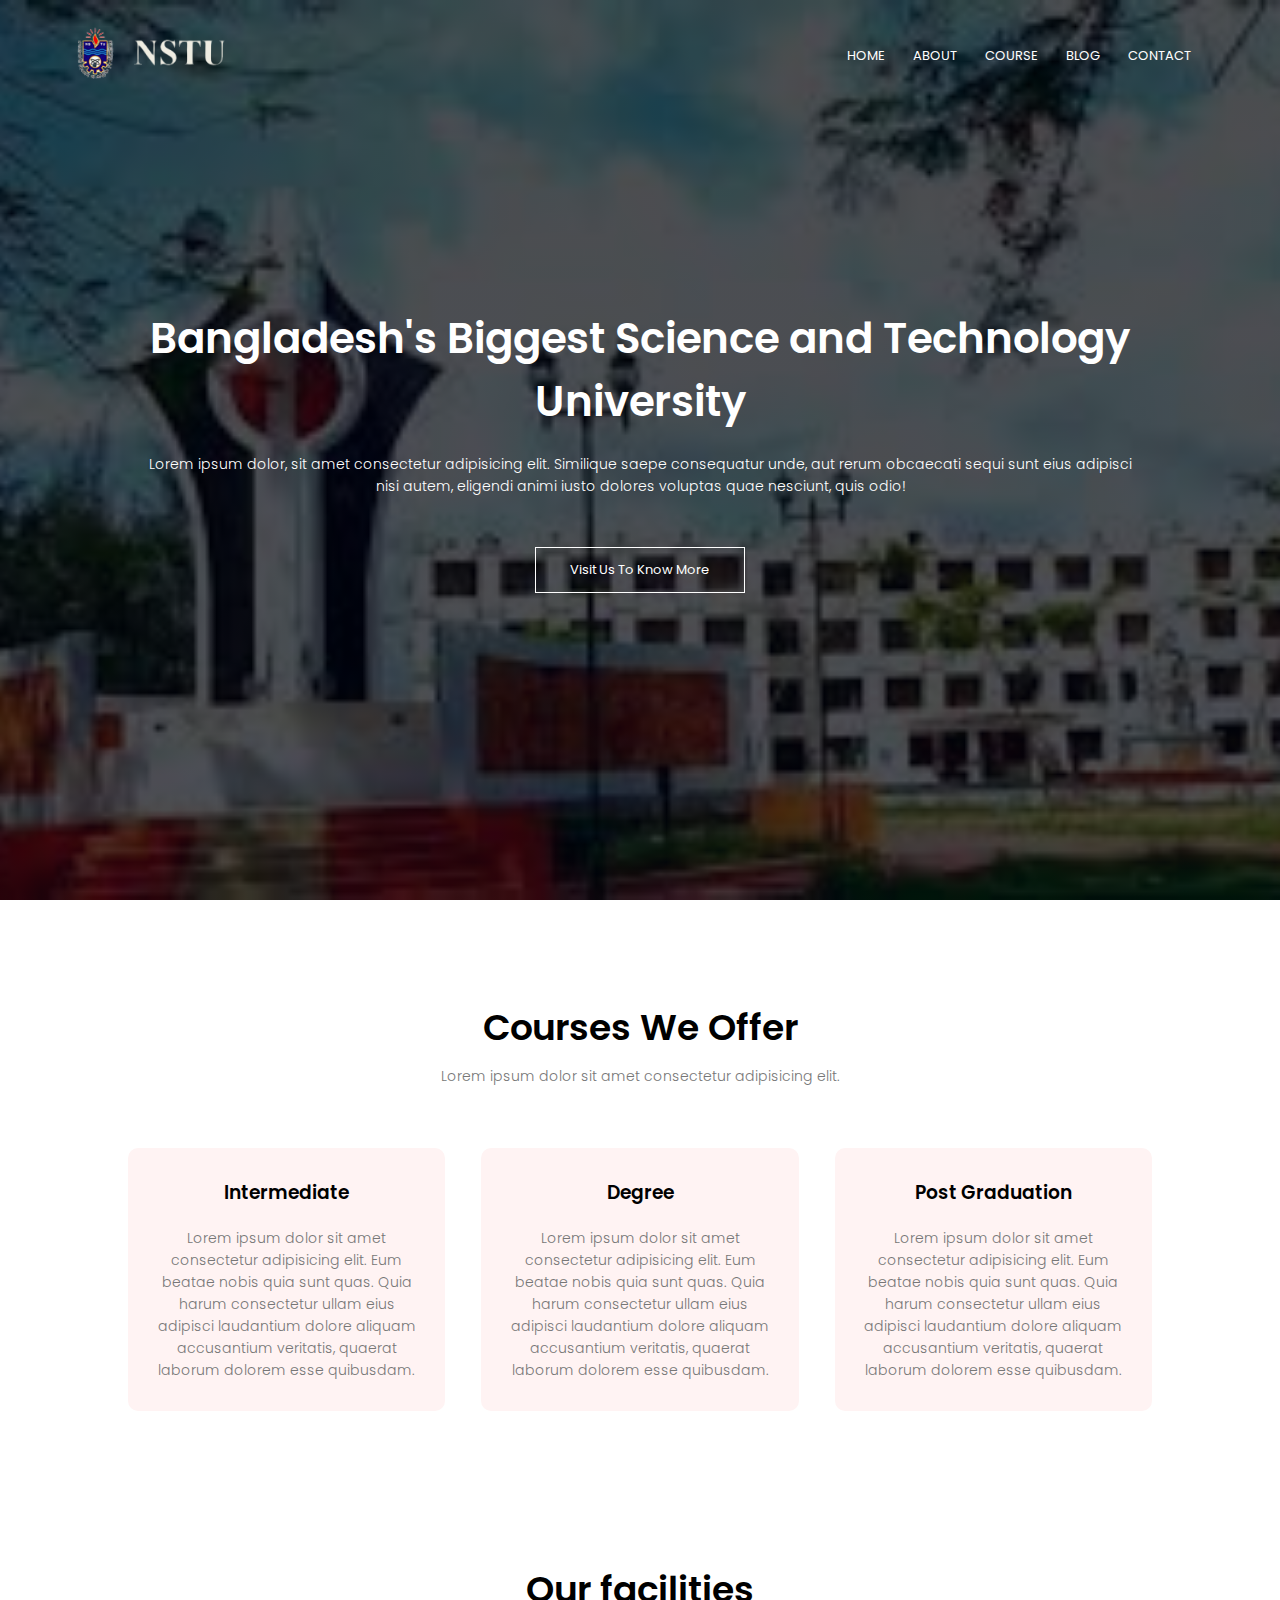
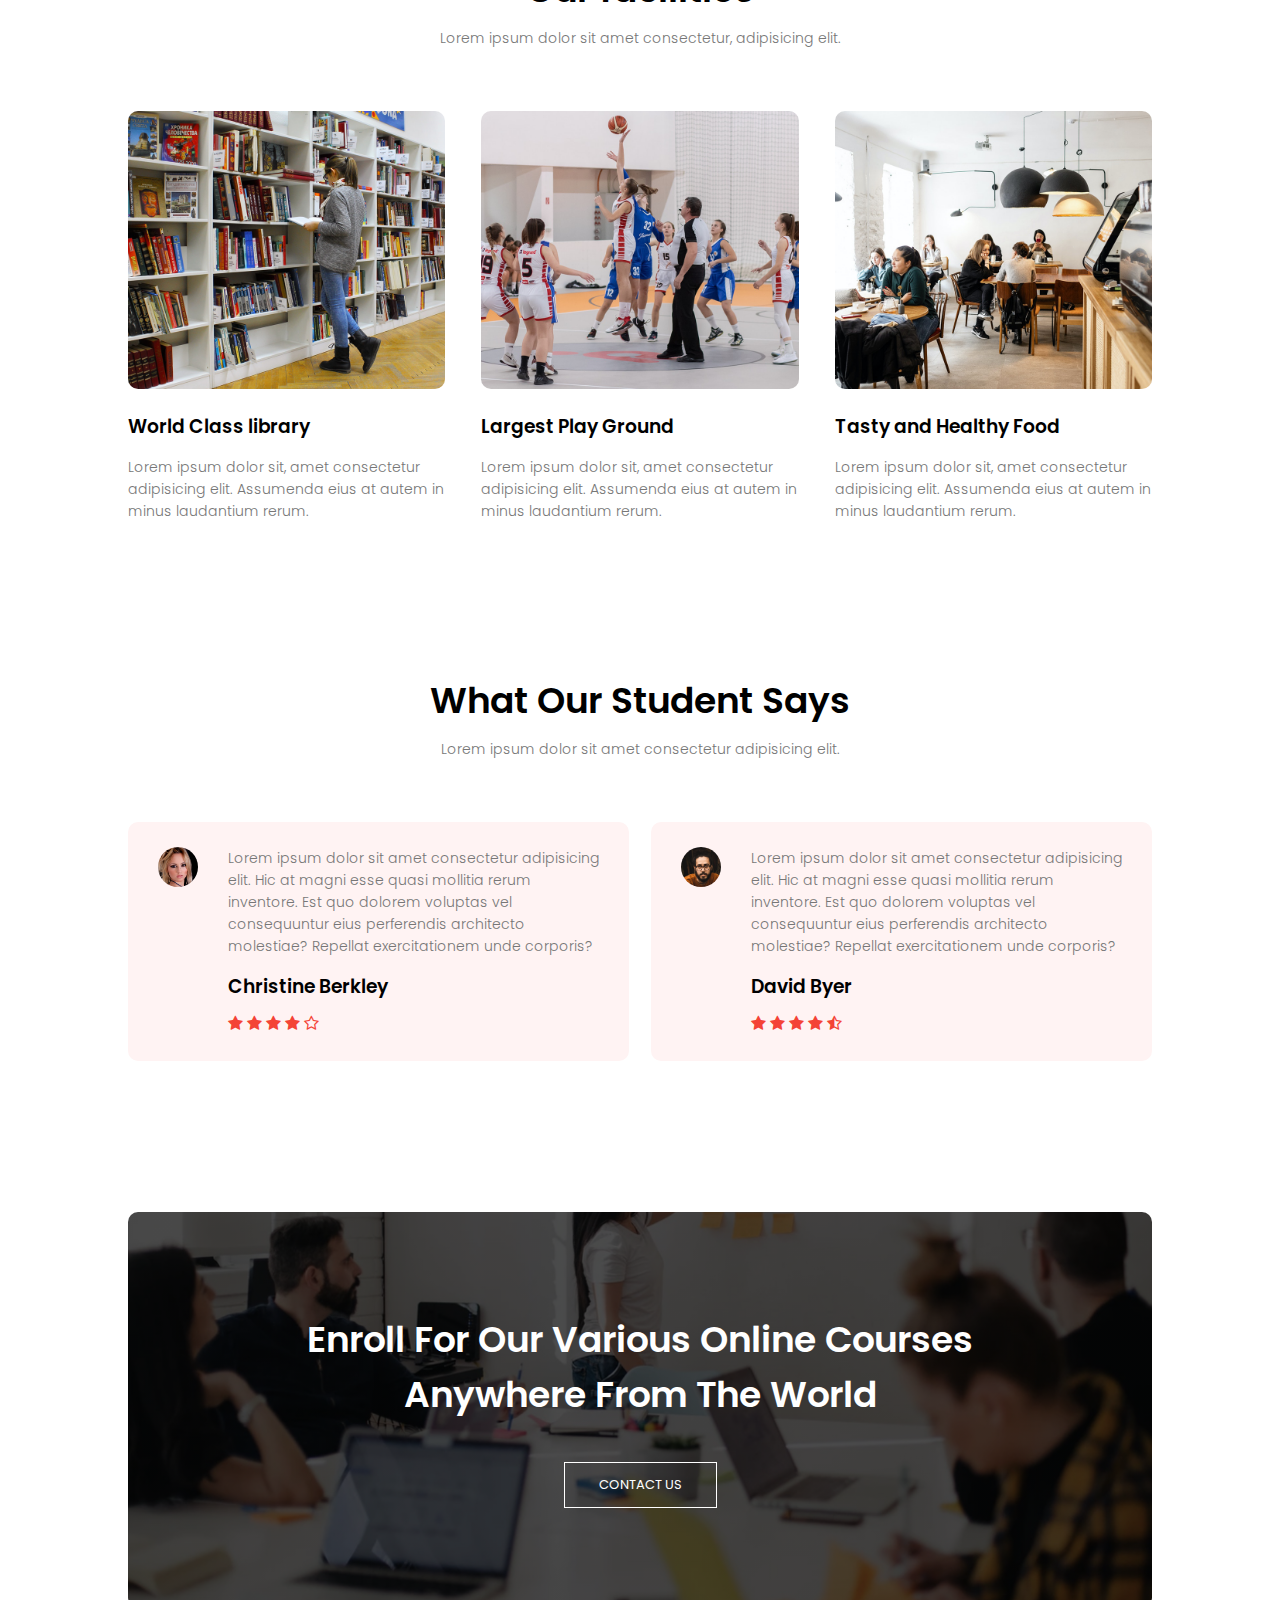
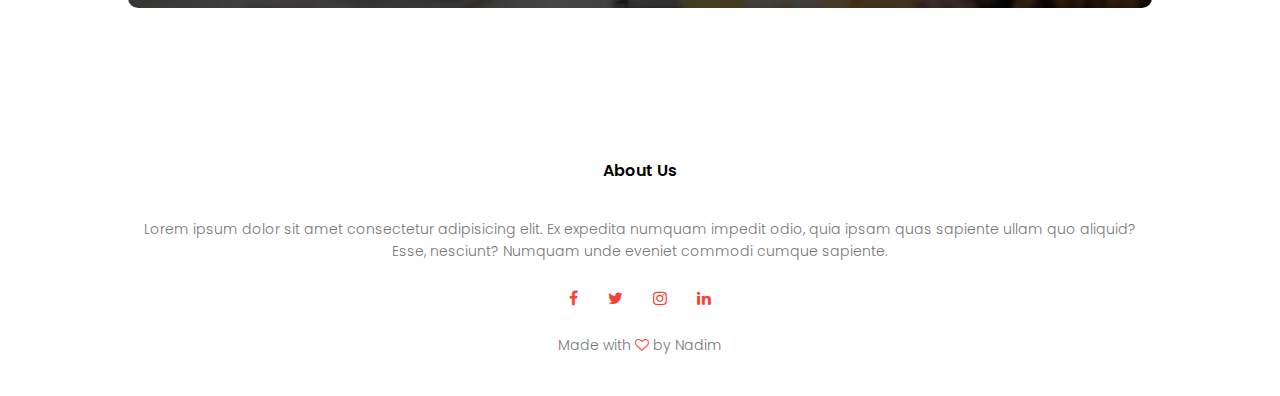
<file: index.html>
<!DOCTYPE html>
<html lang="en">
  <head>
    <meta charset="UTF-8" />
    <meta http-equiv="X-UA-Compatible" content="IE=edge" />
    <meta name="viewport" content="width=device-width, initial-scale=1.0" />
    <link rel="stylesheet" href="style.css" />
    <link rel="preconnect" href="https://fonts.googleapis.com" />
    <link rel="preconnect" href="https://fonts.gstatic.com" crossorigin />
    <link
      href="https://fonts.googleapis.com/css2?family=Poppins:wght@100;200;300;400;600;700&display=swap"
      rel="stylesheet"
    />
    <link
      href="http://cdnjs.cloudflare.com/ajax/libs/font-awesome/4.3.0/css/font-awesome.css"
      rel="stylesheet"
      type="text/css"
    />
    <title>Noakhali Science and Technology University</title>
  </head>
  <body>
    <section class="header">
      <nav>
        <a href="index.html"><img src="images/logo.png" alt="" /></a>
        <div class="nav-links" id="navLinks">
          <i class="fa fa-times" onclick="hideMenu()"></i>
          <ul>
            <li><a href="index.html">HOME</a></li>
            <li><a href="about.html">ABOUT</a></li>
            <li><a href="course.html">COURSE</a></li>
            <li><a href="blog.html">BLOG</a></li>
            <li><a href="contact.html">CONTACT</a></li>
          </ul>
        </div>
        <i class="fa fa-bars" onclick="showMenu()"></i>
      </nav>
      <div class="text-box">
        <h1>Bangladesh's Biggest Science and Technology University</h1>
        <p>
          Lorem ipsum dolor, sit amet consectetur adipisicing elit. Similique
          saepe consequatur unde, aut rerum obcaecati sequi sunt eius adipisci
          <br />
          nisi autem, eligendi animi iusto dolores voluptas quae nesciunt, quis
          odio!
        </p>
        <a href="" class="hero-btn">Visit Us To Know More</a>
      </div>
    </section>

    <!-- --------------Course------------- -->
    <section class="course">
      <h1>Courses We Offer</h1>
      <p>Lorem ipsum dolor sit amet consectetur adipisicing elit.</p>
      <div class="row">
        <div class="course-col">
          <h3>Intermediate</h3>
          <p>
            Lorem ipsum dolor sit amet consectetur adipisicing elit. Eum beatae
            nobis quia sunt quas. Quia harum consectetur ullam eius adipisci
            laudantium dolore aliquam accusantium veritatis, quaerat laborum
            dolorem esse quibusdam.
          </p>
        </div>
        <div class="course-col">
          <h3>Degree</h3>
          <p>
            Lorem ipsum dolor sit amet consectetur adipisicing elit. Eum beatae
            nobis quia sunt quas. Quia harum consectetur ullam eius adipisci
            laudantium dolore aliquam accusantium veritatis, quaerat laborum
            dolorem esse quibusdam.
          </p>
        </div>
        <div class="course-col">
          <h3>Post Graduation</h3>
          <p>
            Lorem ipsum dolor sit amet consectetur adipisicing elit. Eum beatae
            nobis quia sunt quas. Quia harum consectetur ullam eius adipisci
            laudantium dolore aliquam accusantium veritatis, quaerat laborum
            dolorem esse quibusdam.
          </p>
        </div>
      </div>
    </section>
    <!-- -------------------------Facilities-------------------------- -->
    <section class="facilities">
      <h1>Our facilities</h1>
      <p>Lorem ipsum dolor sit amet consectetur, adipisicing elit.</p>
      <div class="row">
        <div class="facilities-col">
          <img src="images/library.png" alt="" />
          <h3>World Class library</h3>
          <p>
            Lorem ipsum dolor sit, amet consectetur adipisicing elit. Assumenda
            eius at autem in minus laudantium rerum.
          </p>
        </div>
        <div class="facilities-col">
          <img src="images/basketball.png" alt="" />
          <h3>Largest Play Ground</h3>
          <p>
            Lorem ipsum dolor sit, amet consectetur adipisicing elit. Assumenda
            eius at autem in minus laudantium rerum.
          </p>
        </div>
        <div class="facilities-col">
          <img src="images/cafeteria.png" alt="" />
          <h3>Tasty and Healthy Food</h3>
          <p>
            Lorem ipsum dolor sit, amet consectetur adipisicing elit. Assumenda
            eius at autem in minus laudantium rerum.
          </p>
        </div>
      </div>
    </section>

    <!-- ------------------Testimonials--------------------- -->
    <section class="testimonials">
      <h1>What Our Student Says</h1>
      <p>Lorem ipsum dolor sit amet consectetur adipisicing elit.</p>
      <div class="row">
        <div class="testimonial-col">
          <img src="images/user1.jpg" alt="" />
          <div>
            <p>
              Lorem ipsum dolor sit amet consectetur adipisicing elit. Hic at
              magni esse quasi mollitia rerum inventore. Est quo dolorem
              voluptas vel consequuntur eius perferendis architecto molestiae?
              Repellat exercitationem unde corporis?
            </p>
            <h3>Christine Berkley</h3>
            <i class="fa fa-star"></i>
            <i class="fa fa-star"></i>
            <i class="fa fa-star"></i>
            <i class="fa fa-star"></i>
            <i class="fa fa-star-o"></i>
          </div>
        </div>
        <div class="testimonial-col">
          <img src="images/user2.jpg" alt="" />
          <div>
            <p>
              Lorem ipsum dolor sit amet consectetur adipisicing elit. Hic at
              magni esse quasi mollitia rerum inventore. Est quo dolorem
              voluptas vel consequuntur eius perferendis architecto molestiae?
              Repellat exercitationem unde corporis?
            </p>
            <h3>David Byer</h3>
            <i class="fa fa-star"></i>
            <i class="fa fa-star"></i>
            <i class="fa fa-star"></i>
            <i class="fa fa-star"></i>
            <i class="fa fa-star-half-o"></i>
          </div>
        </div>
      </div>
    </section>

    <!-- -----------------Call To Action------------------ -->
    <section class="cta">
      <h1>
        Enroll For Our Various Online Courses<br />
        Anywhere From The World
      </h1>
      <a href="" class="hero-btn">CONTACT US</a>
    </section>

    <!-- --------------------Footer--------------------- -->
    <section class="footer">
      <h4>About Us</h4>
      <p>
        Lorem ipsum dolor sit amet consectetur adipisicing elit. Ex expedita
        numquam impedit odio, quia ipsam quas sapiente ullam quo aliquid? <br />
        Esse, nesciunt? Numquam unde eveniet commodi cumque sapiente.
      </p>
      <div class="icons">
        <i class="fa fa-facebook"></i>
        <i class="fa fa-twitter"></i>
        <i class="fa fa-instagram"></i>
        <i class="fa fa-linkedin"></i>
      </div>
      <p>Made with <i class="fa fa-heart-o"></i> by Nadim</p>
    </section>
    <!-----------------JavaScript for Toggle Menu--------------------->
    <script>
      var navLinks = document.getElementById('navLinks');

      function showMenu() {
        navLinks.style.right = '0';
      }

      function hideMenu() {
        navLinks.style.right = '-200px';
      }
    </script>
  </body>
</html>
</file>
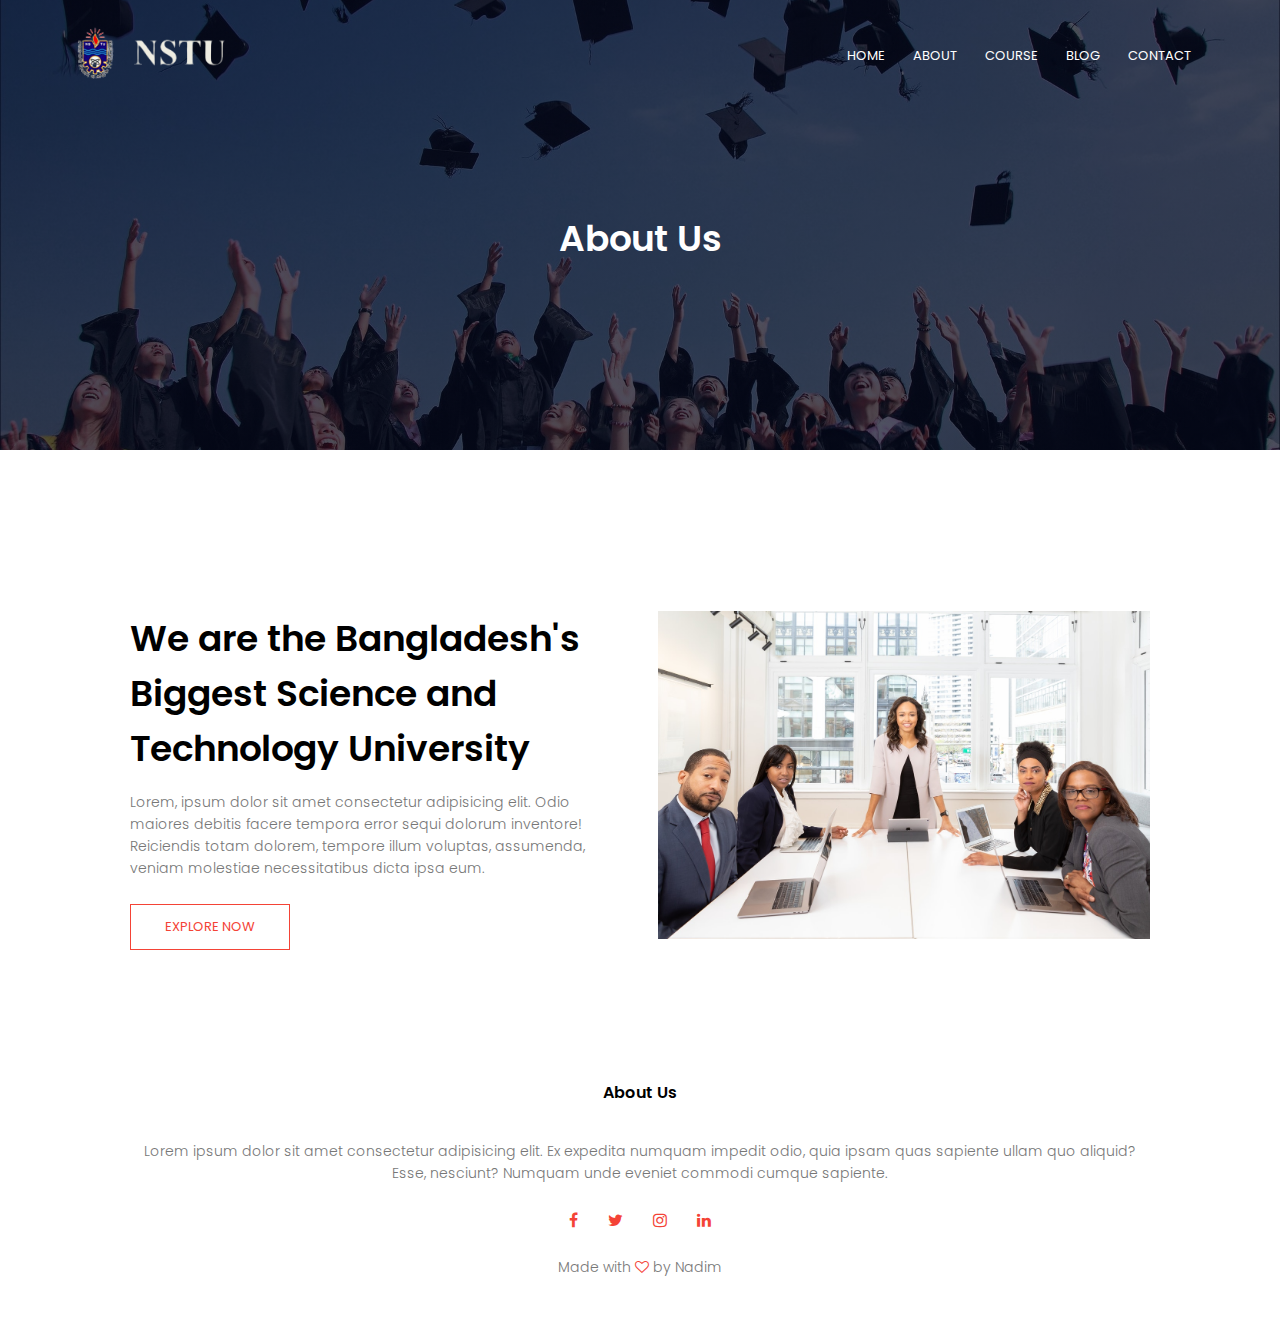
<file: about.html>
<!DOCTYPE html>
<html lang="en">
  <head>
    <meta charset="UTF-8" />
    <meta http-equiv="X-UA-Compatible" content="IE=edge" />
    <meta name="viewport" content="width=device-width, initial-scale=1.0" />
    <link rel="stylesheet" href="style.css" />
    <link rel="preconnect" href="https://fonts.googleapis.com" />
    <link rel="preconnect" href="https://fonts.gstatic.com" crossorigin />
    <link
      href="https://fonts.googleapis.com/css2?family=Poppins:wght@100;200;300;400;600;700&display=swap"
      rel="stylesheet"
    />
    <link
      href="http://cdnjs.cloudflare.com/ajax/libs/font-awesome/4.3.0/css/font-awesome.css"
      rel="stylesheet"
      type="text/css"
    />
    <title>Noakhali Science and Technology University</title>
  </head>
  <body>
    <section class="sub-header">
      <nav>
        <a href="index.html"><img src="images/logo.png" alt="" /></a>
        <div class="nav-links" id="navLinks">
          <i class="fa fa-times" onclick="hideMenu()"></i>
          <ul>
            <li><a href="index.html">HOME</a></li>
            <li><a href="about.html">ABOUT</a></li>
            <li><a href="course.html">COURSE</a></li>
            <li><a href="blog.html">BLOG</a></li>
            <li><a href="contact.html">CONTACT</a></li>
          </ul>
        </div>
        <i class="fa fa-bars" onclick="showMenu()"></i>
      </nav>
      <h1>About Us</h1>
    </section>

    <!-- ------------------------about us content ------------------ -->
    <section class="about-us">
      <div class="row">
        <div class="about-col">
          <h1>
            We are the Bangladesh's Biggest Science and Technology University
          </h1>
          <p>
            Lorem, ipsum dolor sit amet consectetur adipisicing elit. Odio
            maiores debitis facere tempora error sequi dolorum inventore!
            Reiciendis totam dolorem, tempore illum voluptas, assumenda, veniam
            molestiae necessitatibus dicta ipsa eum.
          </p>
          <a href="" class="hero-btn red-btn">EXPLORE NOW</a>
        </div>
        <div class="about-col">
          <img src="images/about.jpg" alt="" />
        </div>
      </div>
    </section>

    <!-- --------------------Footer--------------------- -->
    <section class="footer">
      <h4>About Us</h4>
      <p>
        Lorem ipsum dolor sit amet consectetur adipisicing elit. Ex expedita
        numquam impedit odio, quia ipsam quas sapiente ullam quo aliquid? <br />
        Esse, nesciunt? Numquam unde eveniet commodi cumque sapiente.
      </p>
      <div class="icons">
        <i class="fa fa-facebook"></i>
        <i class="fa fa-twitter"></i>
        <i class="fa fa-instagram"></i>
        <i class="fa fa-linkedin"></i>
      </div>
      <p>Made with <i class="fa fa-heart-o"></i> by Nadim</p>
    </section>
    <!-----------------JavaScript for Toggle Menu--------------------->
    <script>
      var navLinks = document.getElementById('navLinks');

      function showMenu() {
        navLinks.style.right = '0';
      }

      function hideMenu() {
        navLinks.style.right = '-200px';
      }
    </script>
  </body>
</html>
</file>
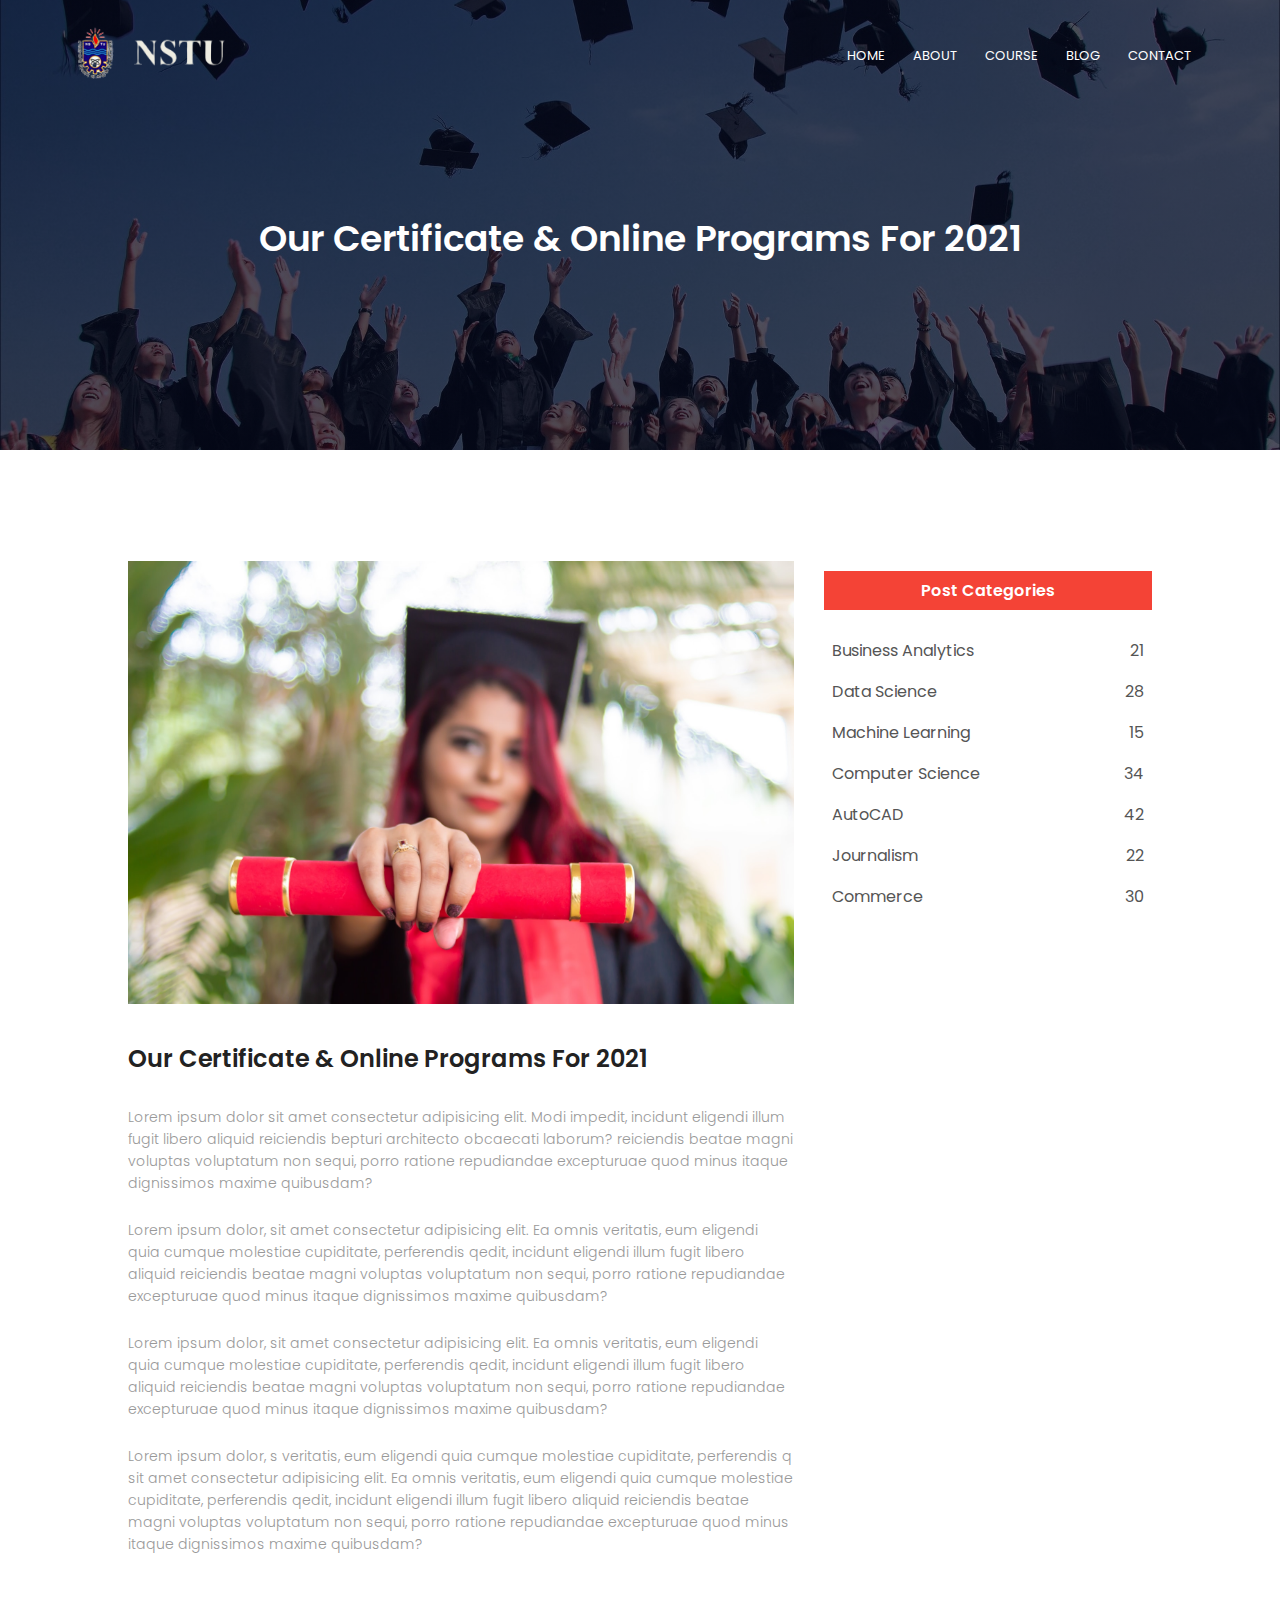
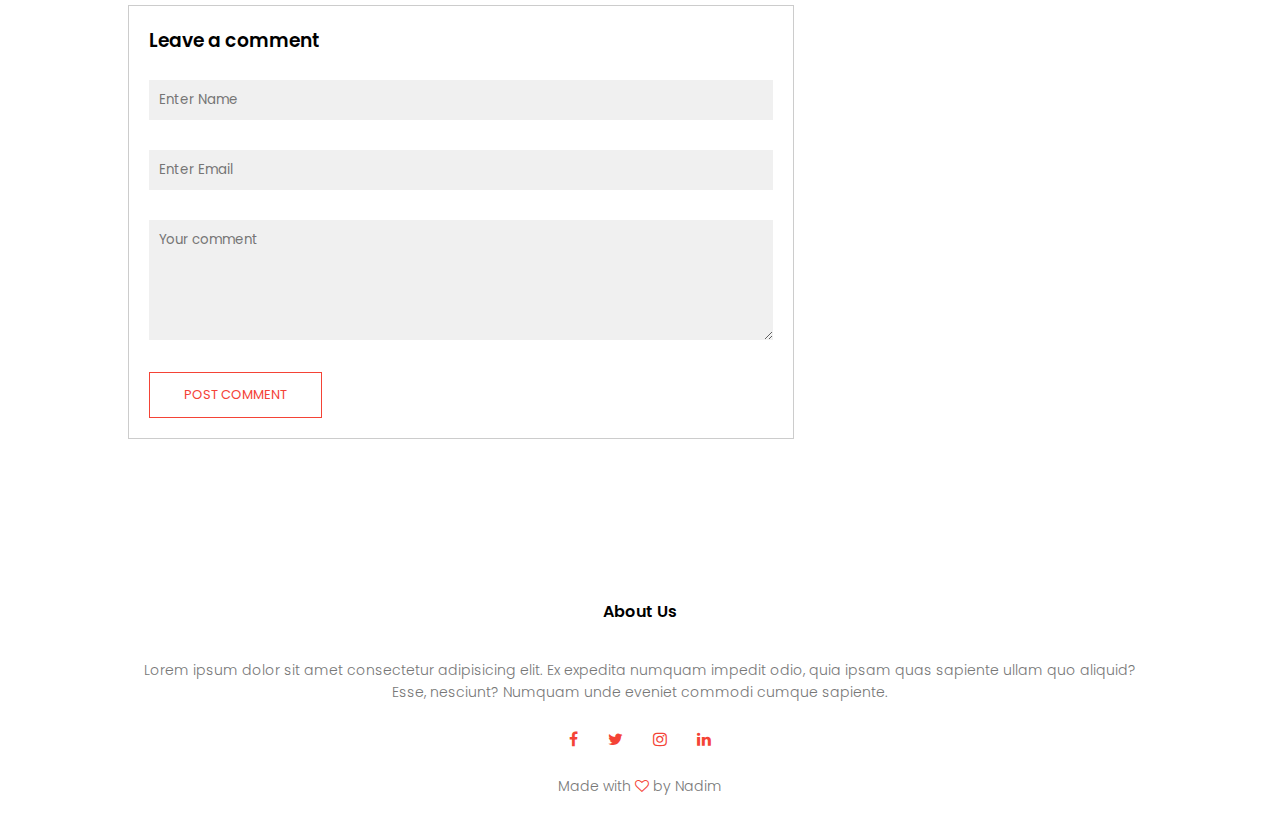
<file: blog.html>
<!DOCTYPE html>
<html lang="en">
  <head>
    <meta charset="UTF-8" />
    <meta http-equiv="X-UA-Compatible" content="IE=edge" />
    <meta name="viewport" content="width=device-width, initial-scale=1.0" />
    <link rel="stylesheet" href="style.css" />
    <link rel="preconnect" href="https://fonts.googleapis.com" />
    <link rel="preconnect" href="https://fonts.gstatic.com" crossorigin />
    <link
      href="https://fonts.googleapis.com/css2?family=Poppins:wght@100;200;300;400;600;700&display=swap"
      rel="stylesheet"
    />
    <link
      href="http://cdnjs.cloudflare.com/ajax/libs/font-awesome/4.3.0/css/font-awesome.css"
      rel="stylesheet"
      type="text/css"
    />
    <title>Noakhali Science and Technology University</title>
  </head>
  <body>
    <section class="sub-header">
      <nav>
        <a href="index.html"><img src="images/logo.png" alt="" /></a>
        <div class="nav-links" id="navLinks">
          <i class="fa fa-times" onclick="hideMenu()"></i>
          <ul>
            <li><a href="index.html">HOME</a></li>
            <li><a href="about.html">ABOUT</a></li>
            <li><a href="course.html">COURSE</a></li>
            <li><a href="blog.html">BLOG</a></li>
            <li><a href="contact.html">CONTACT</a></li>
          </ul>
        </div>
        <i class="fa fa-bars" onclick="showMenu()"></i>
      </nav>
      <h1>Our Certificate & Online Programs For 2021</h1>
    </section>
    <!-- ----------------------------Blog page content--------------- -->
    <section class="blog-content">
      <div class="row">
        <div class="blog-left">
          <img src="images/certificate.jpg" alt="" />
          <h2>Our Certificate & Online Programs For 2021</h2>
          <p>
            Lorem ipsum dolor sit amet consectetur adipisicing elit. Modi
            impedit, incidunt eligendi illum fugit libero aliquid reiciendis
            bepturi architecto obcaecati laborum? reiciendis beatae magni
            voluptas voluptatum non sequi, porro ratione repudiandae excepturuae
            quod minus itaque dignissimos maxime quibusdam?
          </p>
          <br />
          <p>
            Lorem ipsum dolor, sit amet consectetur adipisicing elit. Ea omnis
            veritatis, eum eligendi quia cumque molestiae cupiditate,
            perferendis qedit, incidunt eligendi illum fugit libero aliquid
            reiciendis beatae magni voluptas voluptatum non sequi, porro ratione
            repudiandae excepturuae quod minus itaque dignissimos maxime
            quibusdam?
          </p>
          <br />
          <p>
            Lorem ipsum dolor, sit amet consectetur adipisicing elit. Ea omnis
            veritatis, eum eligendi quia cumque molestiae cupiditate,
            perferendis qedit, incidunt eligendi illum fugit libero aliquid
            reiciendis beatae magni voluptas voluptatum non sequi, porro ratione
            repudiandae excepturuae quod minus itaque dignissimos maxime
            quibusdam?
          </p>
          <br />
          <p>
            Lorem ipsum dolor, s veritatis, eum eligendi quia cumque molestiae
            cupiditate, perferendis q sit amet consectetur adipisicing elit. Ea
            omnis veritatis, eum eligendi quia cumque molestiae cupiditate,
            perferendis qedit, incidunt eligendi illum fugit libero aliquid
            reiciendis beatae magni voluptas voluptatum non sequi, porro ratione
            repudiandae excepturuae quod minus itaque dignissimos maxime
            quibusdam?
          </p>

          <div class="comment-box">
            <h3>Leave a comment</h3>
            <form class="comment-form">
              <input type="text" placeholder="Enter Name" />
              <input type="email" placeholder="Enter Email" />
              <textarea rows="5" placeholder="Your comment"></textarea>
              <button type="submit" class="hero-btn red-btn">
                POST COMMENT
              </button>
            </form>
          </div>
        </div>
        <div class="blog-right">
          <h3>Post Categories</h3>
          <div>
            <span> Business Analytics </span>
            <span>21</span>
          </div>
          <div>
            <span> Data Science </span>
            <span>28</span>
          </div>
          <div>
            <span> Machine Learning </span>
            <span>15</span>
          </div>
          <div>
            <span> Computer Science </span>
            <span>34</span>
          </div>
          <div>
            <span> AutoCAD</span>
            <span>42</span>
          </div>
          <div>
            <span> Journalism</span>
            <span>22</span>
          </div>
          <div>
            <span> Commerce</span>
            <span>30</span>
          </div>
        </div>
      </div>
    </section>
    <!-- --------------------Footer--------------------- -->
    <section class="footer">
      <h4>About Us</h4>
      <p>
        Lorem ipsum dolor sit amet consectetur adipisicing elit. Ex expedita
        numquam impedit odio, quia ipsam quas sapiente ullam quo aliquid? <br />
        Esse, nesciunt? Numquam unde eveniet commodi cumque sapiente.
      </p>
      <div class="icons">
        <i class="fa fa-facebook"></i>
        <i class="fa fa-twitter"></i>
        <i class="fa fa-instagram"></i>
        <i class="fa fa-linkedin"></i>
      </div>
      <p>Made with <i class="fa fa-heart-o"></i> by Nadim</p>
    </section>
    <!-----------------JavaScript for Toggle Menu--------------------->
    <script>
      var navLinks = document.getElementById('navLinks');

      function showMenu() {
        navLinks.style.right = '0';
      }

      function hideMenu() {
        navLinks.style.right = '-200px';
      }
    </script>
  </body>
</html>
</file>
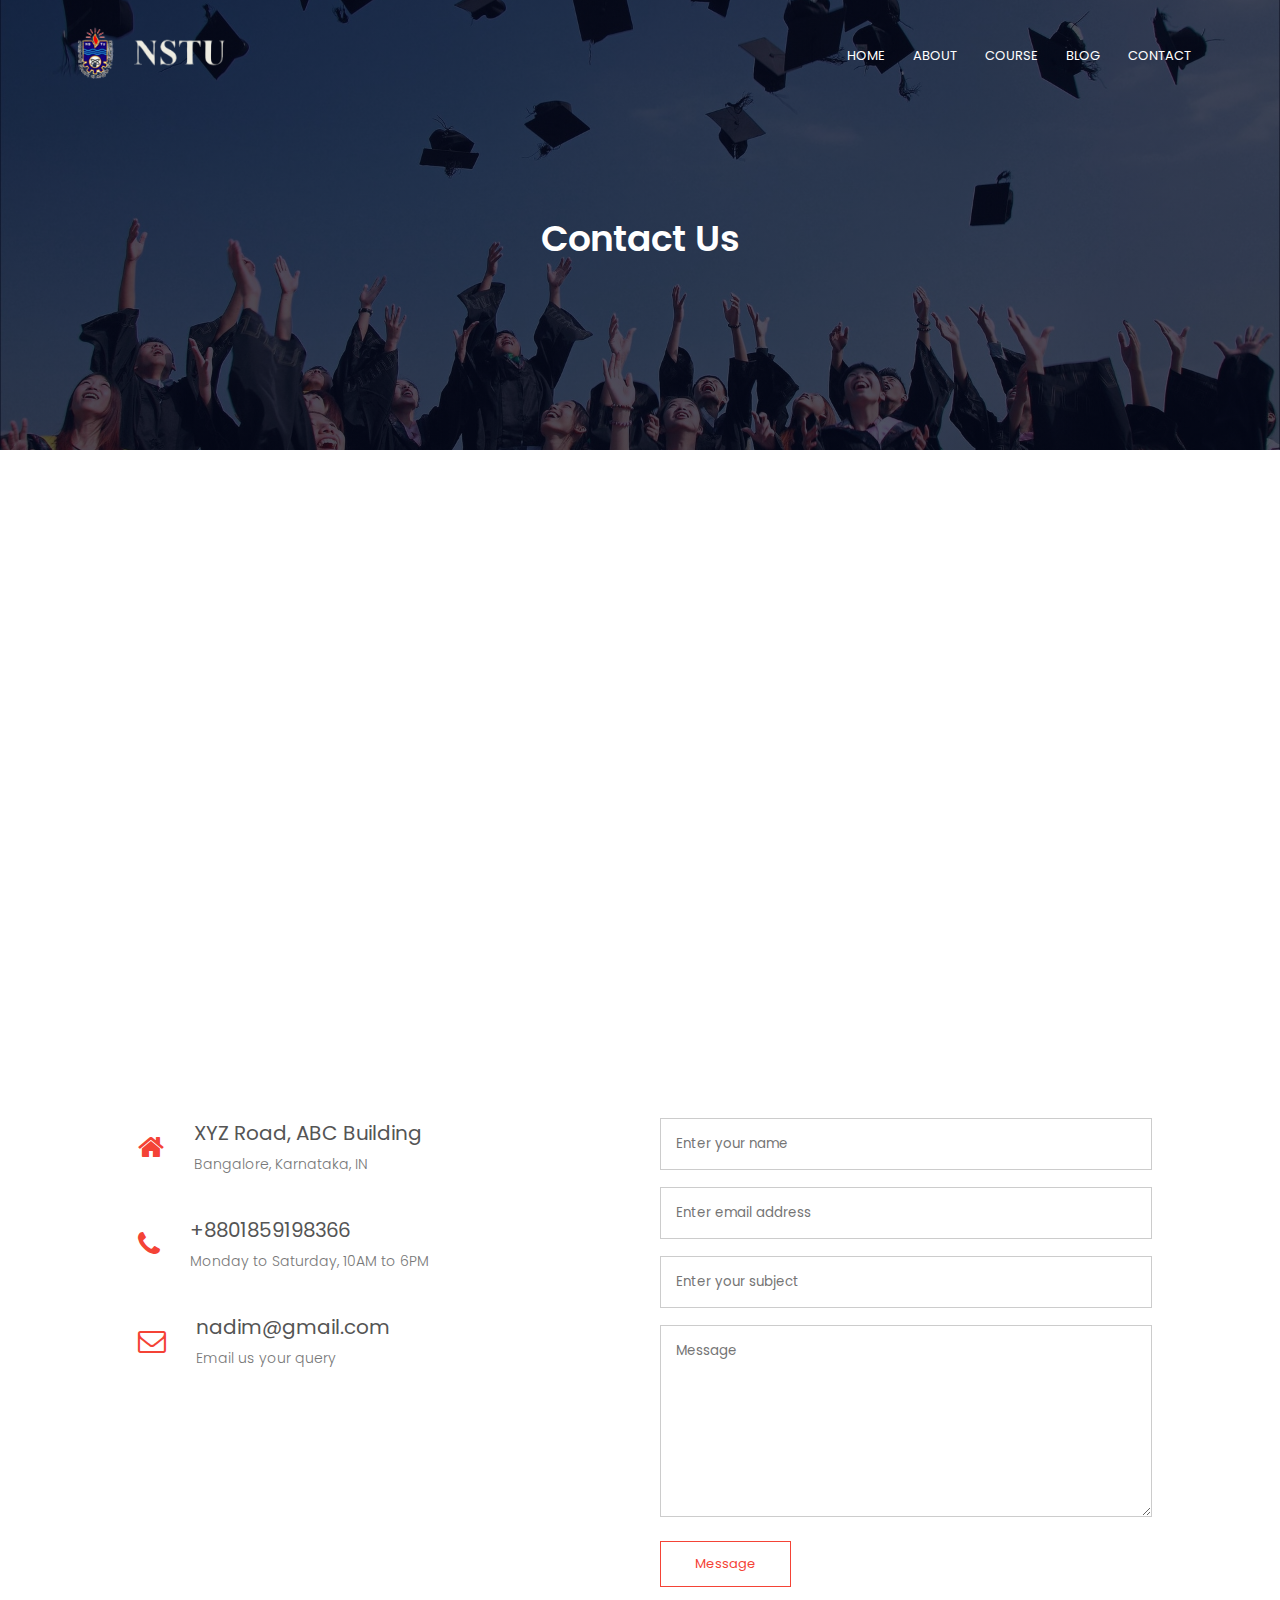
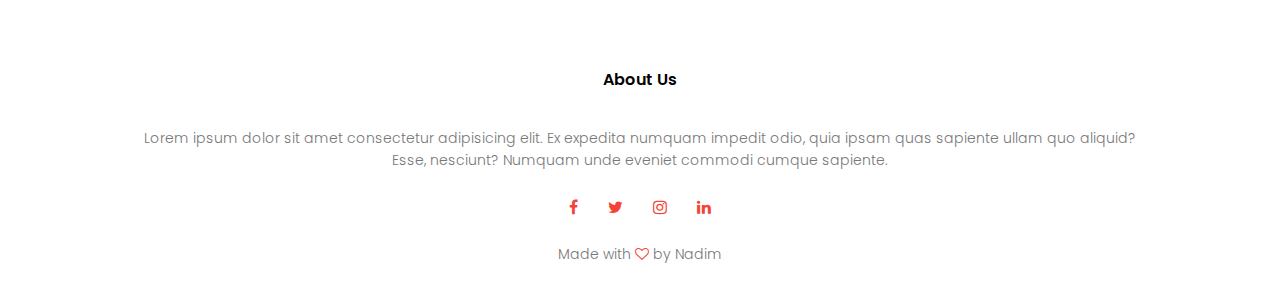
<file: contact.html>
<!DOCTYPE html>
<html lang="en">
  <head>
    <meta charset="UTF-8" />
    <meta http-equiv="X-UA-Compatible" content="IE=edge" />
    <meta name="viewport" content="width=device-width, initial-scale=1.0" />
    <link rel="stylesheet" href="style.css" />
    <link rel="preconnect" href="https://fonts.googleapis.com" />
    <link rel="preconnect" href="https://fonts.gstatic.com" crossorigin />
    <link
      href="https://fonts.googleapis.com/css2?family=Poppins:wght@100;200;300;400;600;700&display=swap"
      rel="stylesheet"
    />
    <link
      href="http://cdnjs.cloudflare.com/ajax/libs/font-awesome/4.3.0/css/font-awesome.css"
      rel="stylesheet"
      type="text/css"
    />
    <title>Noakhali Science and Technology University</title>
  </head>
  <body>
    <section class="sub-header">
      <nav>
        <a href="index.html"><img src="images/logo.png" alt="" /></a>
        <div class="nav-links" id="navLinks">
          <i class="fa fa-times" onclick="hideMenu()"></i>
          <ul>
            <li><a href="index.html">HOME</a></li>
            <li><a href="about.html">ABOUT</a></li>
            <li><a href="course.html">COURSE</a></li>
            <li><a href="blog.html">BLOG</a></li>
            <li><a href="contact.html">CONTACT</a></li>
          </ul>
        </div>
        <i class="fa fa-bars" onclick="showMenu()"></i>
      </nav>
      <h1>Contact Us</h1>
    </section>

    <!-- ----------------------Contact us  ------------------ -->
    <section class="location">
      <iframe
        src="https://www.google.com/maps/embed?pb=!1m18!1m12!1m3!1d14712.825337309541!2d91.1065283!3d22.79481715!2m3!1f0!2f0!3f0!3m2!1i1024!2i768!4f13.1!3m3!1m2!1s0x3754af712aaac0b7%3A0x4bab3d112f6b6f3f!2sNoakhali%20Science%20and%20Technology%20University!5e0!3m2!1sen!2sbd!4v1645862165095!5m2!1sen!2sbd"
        width="600"
        height="450"
        style="border: 0"
        allowfullscreen=""
        loading="lazy"
      ></iframe>
    </section>

    <section class="contact-us">
      <div class="row">
        <div class="contact-col">
          <div>
            <i class="fa fa-home"></i>
            <span>
              <h5>XYZ Road, ABC Building</h5>
              <p>Bangalore, Karnataka, IN</p>
            </span>
          </div>
          <div>
            <i class="fa fa-phone"></i>
            <span>
              <h5>+8801859198366</h5>
              <p>Monday to Saturday, 10AM to 6PM</p>
            </span>
          </div>
          <div>
            <i class="fa fa-envelope-o"></i>
            <span>
              <h5>nadim@gmail.com</h5>
              <p>Email us your query</p>
            </span>
          </div>
        </div>
        <div class="contact-col">
          <form action="form-handler.php" method="post">
            <input
              type="text"
              name="name"
              placeholder="Enter your name"
              required
            />
            <input
              type="text"
              name="email"
              placeholder="Enter email address"
              required
            />
            <input
              type="text"
              name="subject"
              placeholder="Enter your subject"
              required
            />
            <textarea
              rows="8"
              name="message"
              placeholder="Message"
              required
            ></textarea>
            <button type="submit" class="hero-btn red-btn">Message</button>
          </form>
        </div>
      </div>
    </section>
    <!-- --------------------Footer--------------------- -->
    <section class="footer">
      <h4>About Us</h4>
      <p>
        Lorem ipsum dolor sit amet consectetur adipisicing elit. Ex expedita
        numquam impedit odio, quia ipsam quas sapiente ullam quo aliquid? <br />
        Esse, nesciunt? Numquam unde eveniet commodi cumque sapiente.
      </p>
      <div class="icons">
        <i class="fa fa-facebook"></i>
        <i class="fa fa-twitter"></i>
        <i class="fa fa-instagram"></i>
        <i class="fa fa-linkedin"></i>
      </div>
      <p>Made with <i class="fa fa-heart-o"></i> by Nadim</p>
    </section>
    <!-----------------JavaScript for Toggle Menu--------------------->
    <script>
      var navLinks = document.getElementById('navLinks');

      function showMenu() {
        navLinks.style.right = '0';
      }

      function hideMenu() {
        navLinks.style.right = '-200px';
      }
    </script>
  </body>
</html>
</file>
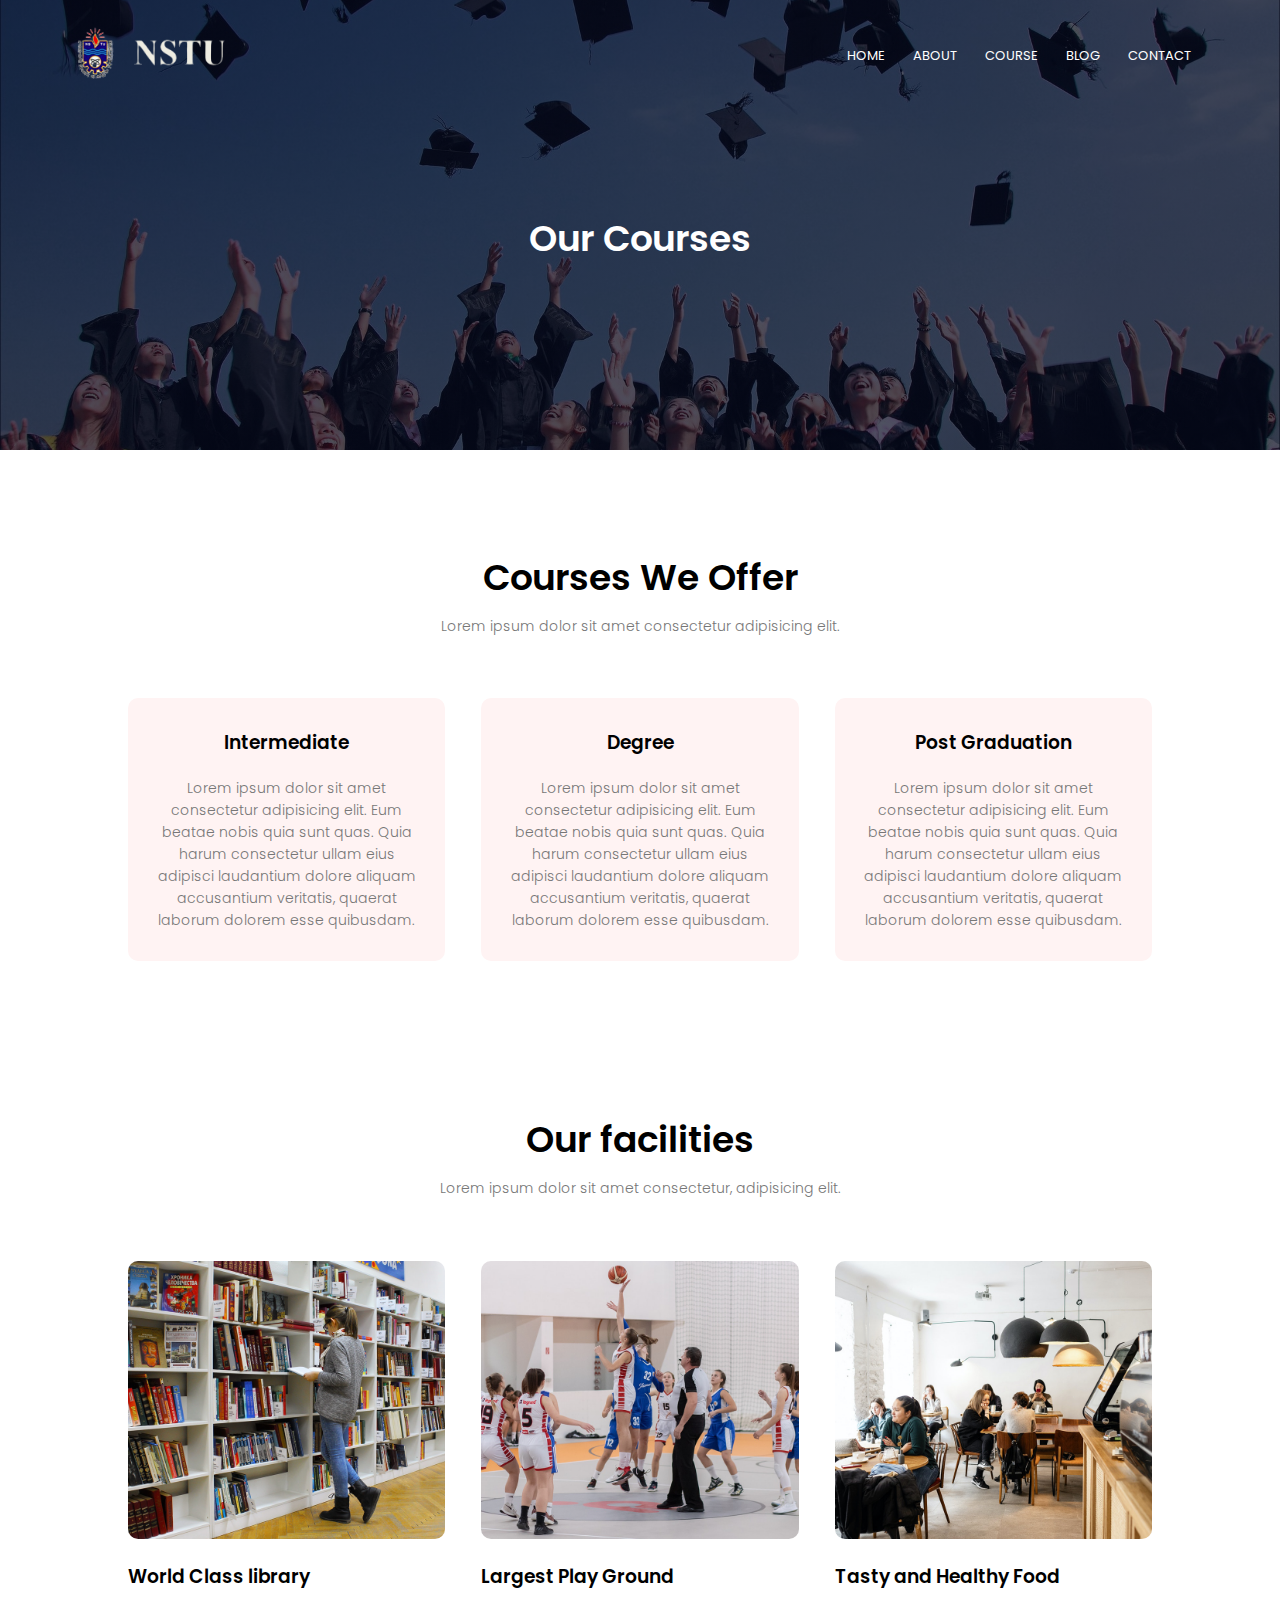
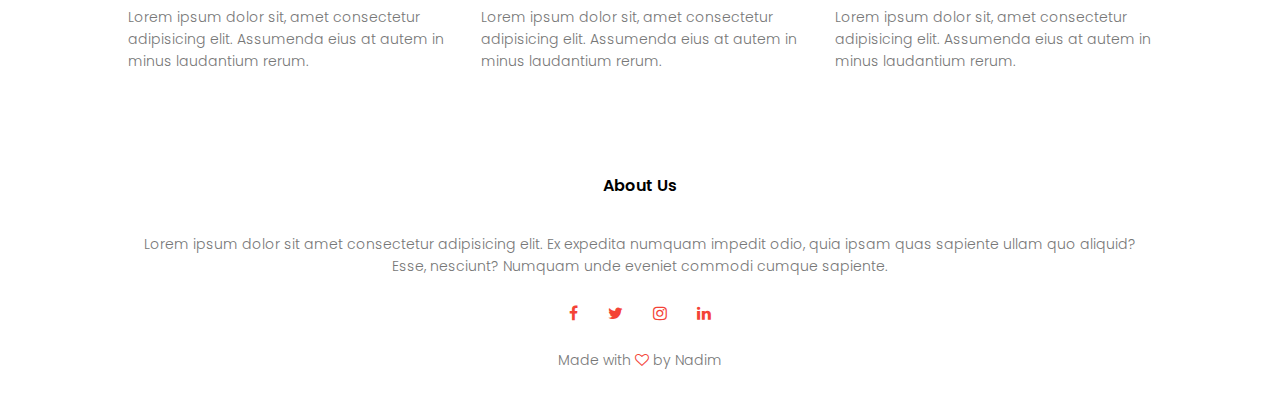
<file: course.html>
<!DOCTYPE html>
<html lang="en">
  <head>
    <meta charset="UTF-8" />
    <meta http-equiv="X-UA-Compatible" content="IE=edge" />
    <meta name="viewport" content="width=device-width, initial-scale=1.0" />
    <link rel="stylesheet" href="style.css" />
    <link rel="preconnect" href="https://fonts.googleapis.com" />
    <link rel="preconnect" href="https://fonts.gstatic.com" crossorigin />
    <link
      href="https://fonts.googleapis.com/css2?family=Poppins:wght@100;200;300;400;600;700&display=swap"
      rel="stylesheet"
    />
    <link
      href="http://cdnjs.cloudflare.com/ajax/libs/font-awesome/4.3.0/css/font-awesome.css"
      rel="stylesheet"
      type="text/css"
    />
    <title>Noakhali Science and Technology University</title>
  </head>
  <body>
    <section class="sub-header">
      <nav>
        <a href="index.html"><img src="images/logo.png" alt="" /></a>
        <div class="nav-links" id="navLinks">
          <i class="fa fa-times" onclick="hideMenu()"></i>
          <ul>
            <li><a href="index.html">HOME</a></li>
            <li><a href="about.html">ABOUT</a></li>
            <li><a href="course.html">COURSE</a></li>
            <li><a href="blog.html">BLOG</a></li>
            <li><a href="contact.html">CONTACT</a></li>
          </ul>
        </div>
        <i class="fa fa-bars" onclick="showMenu()"></i>
      </nav>
      <h1>Our Courses</h1>
    </section>

    <!-- --------------Course------------- -->
    <section class="course">
      <h1>Courses We Offer</h1>
      <p>Lorem ipsum dolor sit amet consectetur adipisicing elit.</p>
      <div class="row">
        <div class="course-col">
          <h3>Intermediate</h3>
          <p>
            Lorem ipsum dolor sit amet consectetur adipisicing elit. Eum beatae
            nobis quia sunt quas. Quia harum consectetur ullam eius adipisci
            laudantium dolore aliquam accusantium veritatis, quaerat laborum
            dolorem esse quibusdam.
          </p>
        </div>
        <div class="course-col">
          <h3>Degree</h3>
          <p>
            Lorem ipsum dolor sit amet consectetur adipisicing elit. Eum beatae
            nobis quia sunt quas. Quia harum consectetur ullam eius adipisci
            laudantium dolore aliquam accusantium veritatis, quaerat laborum
            dolorem esse quibusdam.
          </p>
        </div>
        <div class="course-col">
          <h3>Post Graduation</h3>
          <p>
            Lorem ipsum dolor sit amet consectetur adipisicing elit. Eum beatae
            nobis quia sunt quas. Quia harum consectetur ullam eius adipisci
            laudantium dolore aliquam accusantium veritatis, quaerat laborum
            dolorem esse quibusdam.
          </p>
        </div>
      </div>
    </section>

    <!-- -------------------------Facilities-------------------------- -->
    <section class="facilities">
      <h1>Our facilities</h1>
      <p>Lorem ipsum dolor sit amet consectetur, adipisicing elit.</p>
      <div class="row">
        <div class="facilities-col">
          <img src="images/library.png" alt="" />
          <h3>World Class library</h3>
          <p>
            Lorem ipsum dolor sit, amet consectetur adipisicing elit. Assumenda
            eius at autem in minus laudantium rerum.
          </p>
        </div>
        <div class="facilities-col">
          <img src="images/basketball.png" alt="" />
          <h3>Largest Play Ground</h3>
          <p>
            Lorem ipsum dolor sit, amet consectetur adipisicing elit. Assumenda
            eius at autem in minus laudantium rerum.
          </p>
        </div>
        <div class="facilities-col">
          <img src="images/cafeteria.png" alt="" />
          <h3>Tasty and Healthy Food</h3>
          <p>
            Lorem ipsum dolor sit, amet consectetur adipisicing elit. Assumenda
            eius at autem in minus laudantium rerum.
          </p>
        </div>
      </div>
    </section>

    <!-- --------------------Footer--------------------- -->
    <section class="footer">
      <h4>About Us</h4>
      <p>
        Lorem ipsum dolor sit amet consectetur adipisicing elit. Ex expedita
        numquam impedit odio, quia ipsam quas sapiente ullam quo aliquid? <br />
        Esse, nesciunt? Numquam unde eveniet commodi cumque sapiente.
      </p>
      <div class="icons">
        <i class="fa fa-facebook"></i>
        <i class="fa fa-twitter"></i>
        <i class="fa fa-instagram"></i>
        <i class="fa fa-linkedin"></i>
      </div>
      <p>Made with <i class="fa fa-heart-o"></i> by Nadim</p>
    </section>
    <!-----------------JavaScript for Toggle Menu--------------------->
    <script>
      var navLinks = document.getElementById('navLinks');

      function showMenu() {
        navLinks.style.right = '0';
      }

      function hideMenu() {
        navLinks.style.right = '-200px';
      }
    </script>
  </body>
</html>
</file>
<file: style.css>
* {
  margin: 0;
  padding: 0;
  font-family: 'Poppins', sans-serif;
}
.header {
  min-height: 100vh;
  width: 100%;
  background-image: linear-gradient(rgba(0, 2, 8, 0.7), rgba(0, 3, 14, 0.7)),
    url(images/banner_nstu.jfif);
  background-position: center;
  background-size: cover;
  position: relative;
}
nav {
  display: flex;
  padding: 2% 6%;
  justify-content: space-between;
  align-items: center;
}
nav img {
  width: 150px;
}
.nav-links {
  flex: 1;
  text-align: right;
}
.nav-links ul li {
  list-style: none;
  display: inline-block;
  padding: 8px 12px;
  position: relative;
}
.nav-links ul li a {
  color: #fff;
  text-decoration: none;
  font-size: 13px;
}
.nav-links ul li::after {
  content: '';
  width: 0%;
  height: 2px;
  background: #f44336;
  display: block;
  margin: auto;
  transition: 0.5s;
}
.nav-links ul li:hover::after {
  width: 100%;
}
.text-box {
  width: 90%;
  color: #fff;
  position: absolute;
  top: 50%;
  left: 50%;
  transform: translate(-50%, -50%);
  text-align: center;
}
.text-box h1 {
  font-size: 42px;
}
.text-box p {
  margin: 10px 0 40px;
  font-size: 14px;
  color: #fff;
}
.hero-btn {
  display: inline-block;
  text-decoration: none;
  color: #fff;
  border: 1px solid #fff;
  padding: 12px 34px;
  font-size: 13px;
  background: transparent;
  position: relative;
  cursor: pointer;
}
.hero-btn:hover {
  border: 1px solid #f44336;
  background: #f44336;
  transition: 1s;
}

nav .fa {
  display: none;
}
@media (max-width: 700px) {
  .text-box h1 {
    font-size: 14px;
  }
  .text-box p {
    font-size: 10px;
  }
  .nav-links ul li {
    display: block;
  }
  .nav-links {
    position: fixed;
    background: #f44336;
    height: 100vh;
    width: 200px;
    top: 0;
    right: -200px;
    text-align: left;
    z-index: 2;
    transition: 1s;
  }
  nav .fa {
    display: block;
    color: #fff;
    margin: 10px;
    font-size: 22px;
    cursor: pointer;
  }
  .nav-links ul {
    padding: 30px;
  }
}

/* --------------Course------------- */
.course {
  width: 80%;
  margin: auto;
  text-align: center;
  padding-top: 100px;
}
h1 {
  font-size: 36px;
  font-weight: 600;
}
p {
  color: #777;
  font-size: 14px;
  font-weight: 300;
  line-height: 22px;
  padding: 10px;
}

.row {
  margin-top: 5%;
  display: flex;
  justify-content: space-between;
}
.course-col {
  flex-basis: 31%;
  background: #fff3f3;
  border-radius: 10px;
  margin-bottom: 5%;
  padding: 20px 12px;
  box-sizing: border-box;
  transition: 0.5s;
}
h3 {
  text-align: center;
  font-weight: 600;
  margin: 10px 0;
}
.course-col:hover {
  box-shadow: 0 0 20px 0px rgba(0, 0, 0, 0.2);
}
@media (max-width: 700px) {
  .row {
    flex-direction: column;
  }
}

/* -----------------Campus------------------- */
.campus {
  width: 80%;
  margin: auto;
  text-align: center;
  padding-top: 50px;
}
.campus-col {
  flex-basis: 32%;
  border-radius: 10px;
  margin-bottom: 30px;
  position: relative;
  overflow: hidden;
}
.campus-col img {
  width: 100%;
  display: block;
}
.layer {
  background: transparent;
  height: 100%;
  width: 100%;
  position: absolute;
  top: 0;
  left: 0;
  transform: 0.5s;
}
.layer:hover {
  background: rgba(226, 0, 0, 0.7);
}
.layer h3 {
  width: 100%;
  font-weight: 500;
  color: #fff;
  font-size: 26px;
  bottom: 0;
  left: 50%;
  transform: translateX(-50%);
  position: absolute;
  opacity: 0;
  transition: 0.5s;
}
.layer:hover h3 {
  bottom: 49%;
  opacity: 1;
}

/* ---------------facilities--------------- */
.facilities {
  width: 80%;
  margin: auto;
  text-align: center;
  padding-top: 100px;
}
.facilities-col {
  flex-basis: 31%;
  border-radius: 10px;
  margin-bottom: 5%;
  text-align: left;
}
.facilities-col img {
  width: 100%;
  border-radius: 10px;
}
.facilities-col p {
  padding: 0;
}
.facilities-col h3 {
  margin-top: 16px;
  margin-bottom: 15px;
  text-align: left;
}

/* ------------------testimonials------------------------ */
.testimonials {
  width: 80%;
  margin: auto;
  padding-top: 100px;
  text-align: center;
}
.testimonial-col {
  flex-basis: 44%;
  border-radius: 10px;
  margin-bottom: 5%;
  text-align: left;
  background: #fff3f3;
  padding: 25px;
  cursor: pointer;
  display: flex;
}
.testimonial-col img {
  height: 40px;
  margin-left: 5px;
  margin-right: 30px;
  border-radius: 50%;
}
.testimonial-col p {
  padding: 0;
}
.testimonial-col h3 {
  margin-top: 15px;
  text-align: left;
}
.testimonial-col .fa {
  color: #f44336;
}
@media (max-width: 700px) {
  .testimonial-col img {
    margin-left: 0px;
    margin-right: 15px;
  }
}

/* ----------------------Call To Action--------------- */
.cta {
  margin: 100px auto;
  width: 80%;
  background-image: linear-gradient(rgba(0, 0, 0, 0.7), rgba(0, 0, 0, 0.7)),
    url(images/banner2.jpg);
  background-position: center;
  background-size: cover;
  border-radius: 10px;
  text-align: center;
  padding: 100px 0;
}
.cta h1 {
  color: #fff;
  margin-bottom: 40px;
  padding: 0;
}
@media (max-width: 700px) {
  .cta h1 {
    font-size: 24px;
  }
}
/* ------------------------Footer----------------------- */
.footer {
  width: 100%;
  text-align: center;
  padding: 30px 0;
}
.footer h4 {
  margin-bottom: 25px;
  margin-top: 20px;
  font-weight: 600;
}
.icons .fa {
  color: #f44336;
  margin: 0 13px;
  cursor: pointer;
  padding: 18px 0;
}
.fa-heart-o {
  color: #f44336;
}

/* -----------------------------About US Page----------------------- */
.sub-header {
  height: 50vh;
  width: 100%;
  background-image: linear-gradient(rgba(4, 9, 30, 0.7), rgba(4, 9, 30, 0.7)),
    url(images/background.jpg);
  background-position: center;
  background-size: cover;
  text-align: center;
  color: #fff;
}
.sub-header h1 {
  margin-top: 100px;
}
.about-us {
  width: 80%;
  margin: auto;
  padding-top: 80px;
  padding-bottom: 50px;
}
.about-col {
  flex-basis: 48%;
  padding: 30px 2px;
}
.about-col img {
  width: 100%;
}
.about-col h1 {
  padding-top: 0;
}
.about-col p {
  padding: 15px 0 25px;
}
.red-btn {
  border: 1px solid #f44336;
  background: transparent;
  color: #f44336;
}
.red-btn:hover {
  color: #fff;
}
/* ------------------------Blog Content----------------------- */
.blog-content {
  width: 80%;
  margin: auto;
  padding: 60px 0;
}
.blog-left {
  flex-basis: 65%;
}
.blog-left img {
  width: 100%;
}
.blog-left h2 {
  color: #222;
  font-weight: 600;
  margin: 30px 0;
}
.blog-left p {
  color: #999;
  padding: 0;
}
.blog-right {
  flex-basis: 32%;
}
.blog-right h3 {
  background: #f44336;
  color: #fff;
  padding: 7px 0;
  font-size: 16px;
  margin-bottom: 20px;
}
.blog-right div {
  display: flex;
  align-items: center;
  justify-content: space-between;
  color: #555;
  padding: 8px;
  box-sizing: border-box;
}
.comment-box {
  border: 1px solid #ccc;
  margin: 50px 0;
  padding: 10px 20px;
}
.comment-box h3 {
  text-align: left;
}
.comment-form input,
.comment-form textarea {
  width: 100%;
  padding: 10px;
  margin: 15px 0;
  box-sizing: border-box;
  border: none;
  outline: none;
  background: #f0f0f0;
}
.comment-form button {
  margin: 10px 0;
}
@media (max-width: 700px) {
  .sub-header h1 {
    font-size: 24px;
  }
}

/* -----------------------contact us page--------------------------- */
.location {
  width: 80%;
  margin: auto;
  padding: 80px 0;
}
.location iframe {
  width: 100%;
}
.contact-us {
  width: 80%;
  margin: auto;
}
.contact-col {
  flex-basis: 48%;
  margin-bottom: 30px;
}
.contact-col div {
  display: flex;
  align-items: center;
  margin-bottom: 40px;
}
.contact-col div .fa {
  font-size: 28px;
  color: #f44336;
  margin: 10px;
  margin-right: 30px;
}
.contact-col div p {
  padding: 0;
}
.contact-col div h5 {
  font-size: 20px;
  margin-bottom: 5px;
  color: #555;
  font-weight: 400;
}
.contact-col input,
.contact-col textarea {
  width: 100%;
  padding: 15px;
  margin-bottom: 17px;
  outline: none;
  border: 1px solid #ccc;
  box-sizing: border-box;
}
</file>
